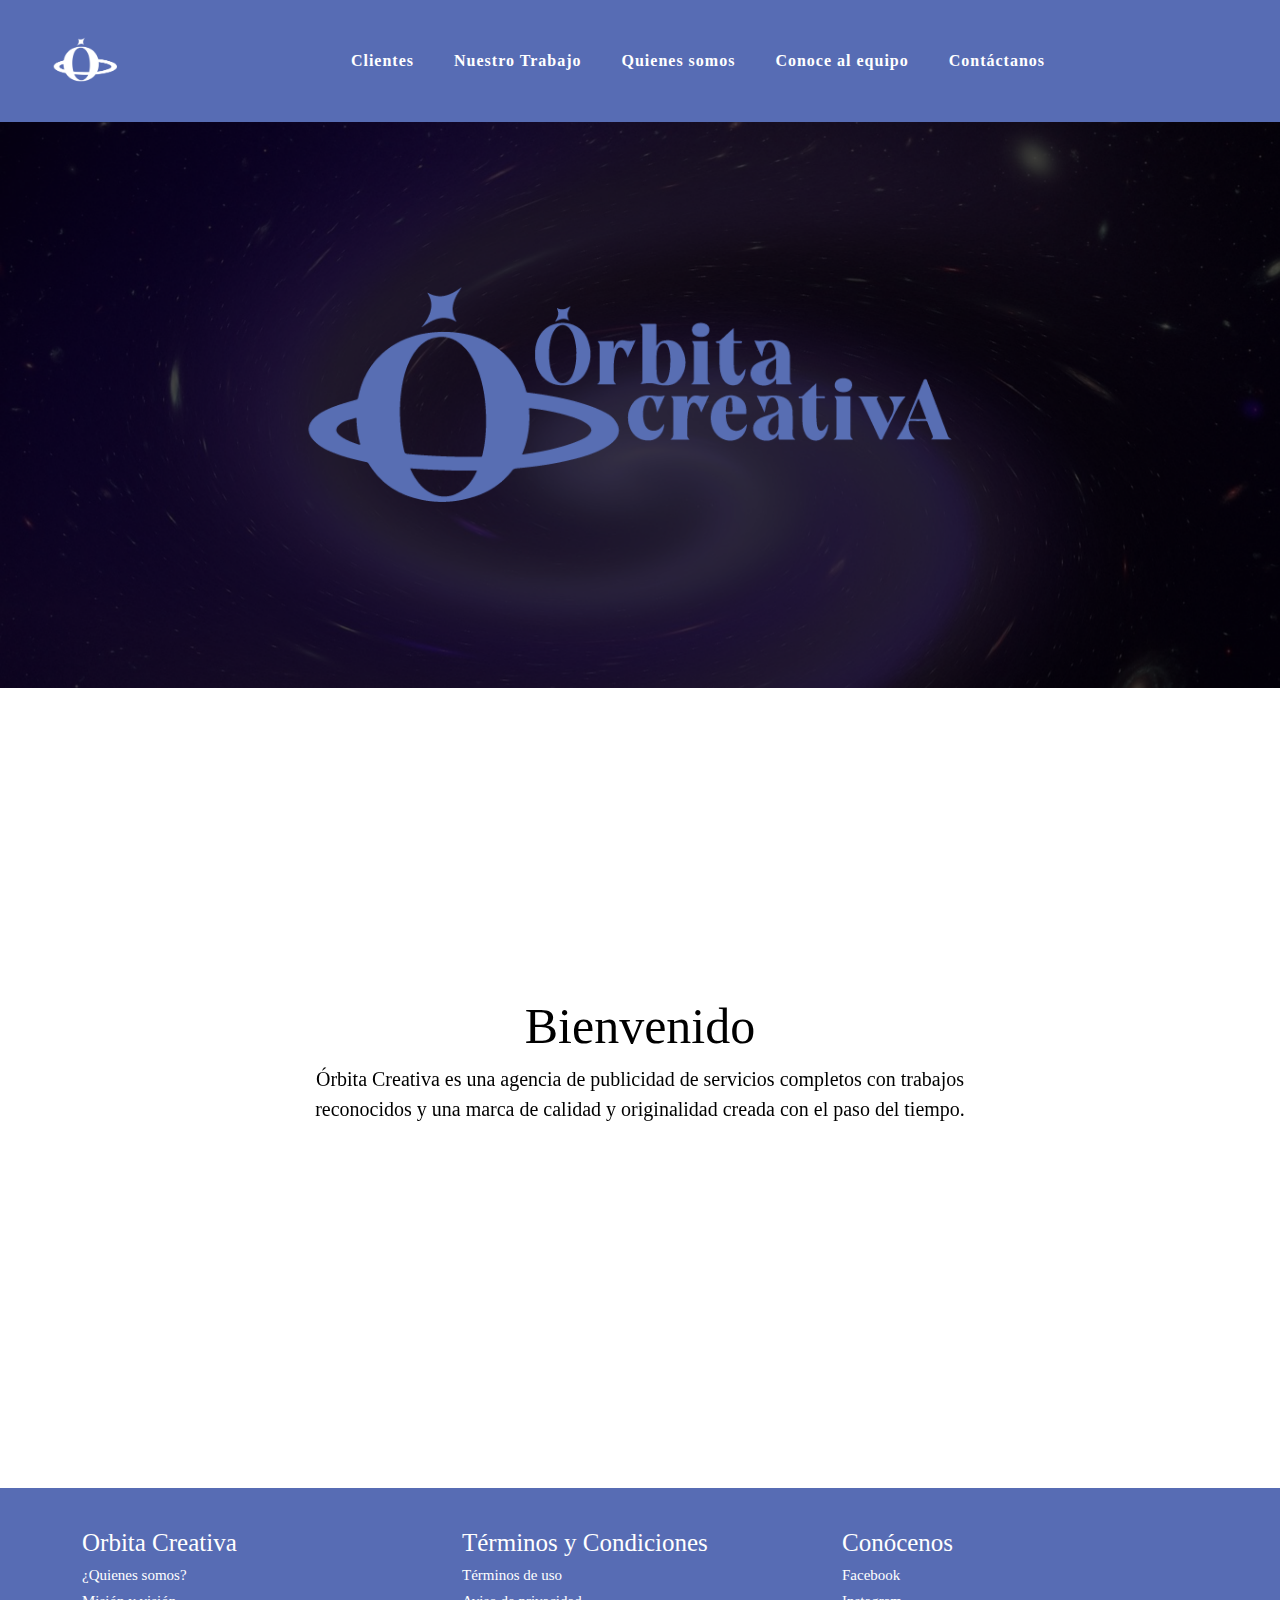
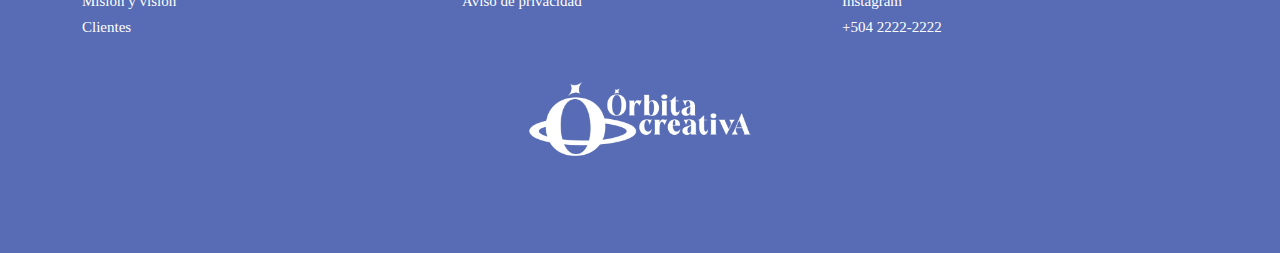
<file: index.html>
<!DOCTYPE html>
<html lang="en">
<head>
    <meta charset="UTF-8">
    <meta name="viewport" content="width=device-width, initial-scale=1.0">
    <title>Home | Orbita Creativa</title>
    <link rel="stylesheet" href="css/bootstrap.min.css">
    <link rel="stylesheet" href="css/bootstrap-custom.css">
    <link rel="stylesheet" href="css/style.css">
  
</head>
<body>
    <header>
		<div class="container-fluid">
			
			<nav class="navbar navbar-expand-lg navbar-light bg-light">
				<a class="navbar-brand" href="index.html">
					<img src="img/orbita_logo_blanco_fondomorado.png" alt="logo" class="img-fluid" width="100px">
				</a>
				
				<button class="navbar-toggler" type="button" data-bs-toggle="collapse"
				data-bs-target="#navbar" aria-controls="navbar" aria-expanded="false"
				aria-label="Toggle navigation">
					<i class="las la-bars"></i>
				</button>
				
				<div class="collapse navbar-collapse" id="navbar">
					<ul class="navbar-nav mx-auto">
						<li class="nav-item">
							<a class="nav-link" href="index.html">Clientes</a>
						</li>
						<li class="nav-item">
							<a class="nav-link" href="productos.html">Nuestro Trabajo</a>
						</li>
						<li class="nav-item">
							<a class="nav-link" href="quienes_somos.html">Quienes somos</a>
						</li>
						<li class="nav-item">
							<a class="nav-link" href="#">Conoce al equipo</a>
						</li>
						<li class="nav-item">
							<a class="nav-link" href="#">Contáctanos</a>
						</li>
						
					</ul>
					
				
				</div>
				
			</nav>

			
		</div>
	</header>
	</header>

    <section id="oc">
        <div class="container text-center">
		
			<img src="img/logo_morado.png" alt="logo Orbita Creativa" class="img-fluid" width="800px">
			
		</div>
    </section>

    <section id="bienvenido">
        <div id="carouselExampleCaptions" class="carousel slide">
			<div class="carousel-indicators">
				<button type="button" data-bs-target="#carouselExampleCaptions" data-bs-slide-to="0" class="active" aria-current="true" aria-label="Slide 1"></button>
				<button type="button" data-bs-target="#carouselExampleCaptions" data-bs-slide-to="1" aria-label="Slide 2"></button>
				<button type="button" data-bs-target="#carouselExampleCaptions" data-bs-slide-to="2" aria-label="Slide 3"></button>
                <button type="button" data-bs-target="#carouselExampleCaptions" data-bs-slide-to="3" aria-label="Slide 4"></button>
                <button type="button" data-bs-target="#carouselExampleCaptions" data-bs-slide-to="4" aria-label="Slide 5"></button>
			</div>
			
			<div class="carousel-inner">
				<div class="carousel-item active">
					<div class="overlay">
					  <div class="carousel-caption d-none d-md-block">
							<h5 class="subtitulo">Bienvenido</h5>
							<p class="parrafo">Órbita Creativa es una agencia de publicidad de servicios completos con trabajos reconocidos  y una marca de calidad y originalidad creada con el paso del tiempo.</p>
					  </div>
					</div>
				</div>
				
				<div class="carousel-item">
					<div class="overlay">
					  <div class="carousel-caption d-none d-md-block">
							<h5 class="subtitulo">Preguntas Frecuentes</h5>
							<p class="parrafo">¿Te seintes perdido? Tal vez nuestrra sección de preguntas frecuentes pueda aclarar algunas de tus dudas.</p>
                            <a class="parrafo" href="#">Ver más</a>
					  </div>
					</div>
				</div>
				
				<div class="carousel-item">
					<div class="overlay">
					  <div class="carousel-caption d-none d-md-block">
							<h5 class="subtitulo">Productos y Servicios</h5>
							<p class="parrafo">En Órbita Creativa nos dedicamos a hacer muchas cosas, echa un vistazo a nuestra lista de producttos y servicios. Estamos seguros de que encontrarás algo de tu interés.</p>
                            <a class="parrafo" href="servicios.html">Ver más</a>
					  </div>
					</div>
				</div>

                <div class="carousel-item">
					<div class="overlay">
					  <div class="carousel-caption d-none d-md-block">
							<h5 class="subtitulo">Novedades</h5>
							<p class="parrafo">¿Qué hay de nuevo? Nuesra agencia se caracteriza por la vanguardia y ser punta de lanza. Entra en nuestro apartado de novedades para que sepas más sobre las últimas cosas en las que estamos trabajando.</p>
                            <a class="parrafo" href="#">Ver más</a>
                        </div>
					</div>
				</div>

                <div class="carousel-item">
					<div class="overlay">
					  <div class="carousel-caption d-none d-md-block">
							<h5 class="subtitulo">Blog</h5>
							<p class="parrafo">Encuentra temas de inetrés sobre la publicidad y los  medios. En Órbita Creativa amamos lo que hacemos, tanto que queremos comunicarselo a  todo el mundo mediante nuestro nuevo blog semanal.</p>
                            <a class="parrafo" href="#">Ver más</a>
					  </div>
					</div>
				</div>
			</div>
			
			<button class="carousel-control-prev" type="button" data-bs-target="#carouselExampleCaptions" data-bs-slide="prev">
			<span class="carousel-control-prev-icon" aria-hidden="true"></span>
			<span class="visually-hidden">Previous</span>
			</button>
			
			<button class="carousel-control-next" type="button" data-bs-target="#carouselExampleCaptions" data-bs-slide="next">
			<span class="carousel-control-next-icon" aria-hidden="true"></span>
			<span class="visually-hidden">Next</span>
			</button>
			
		</div>
    </section>


    <footer>
        <div class="container">
		    <div class="row">
			    <article class="col-lg-4 col-sm-4 col-12">
                    <h2>Orbita Creativa</h2>
                    <h3>¿Quienes somos?</h3>
                    <h4>Misión y visión</h4>
                    <h5>Clientes</h5>
                
                </article>
                <article class="col-lg-4 col-sm-4 col-12">
                    <h2>Términos y Condiciones</h2>
                    <h3>Términos de uso</h3>
                    <h4>Aviso de privacidad</h4>
                </article>
                <article class="col-lg-4 col-sm-4 col-12">
                    <h2>Conócenos</h2>
                    <h3>Facebook</h3>
                    <h4>Instagram</h4>
                    <h5>+504 2222-2222</h5>
                </article>
		    </div>
        </div>

        <div class="container text-center">
		    <img src="img/logo_blanco.png" alt="logo" class="img-fluid" width="300px">
        </div>
	</footer>







    <script src="js/jquery.min.js"></script>
	<script src="js/bootstrap.min.js"></script>






</body>
</html>
</file>
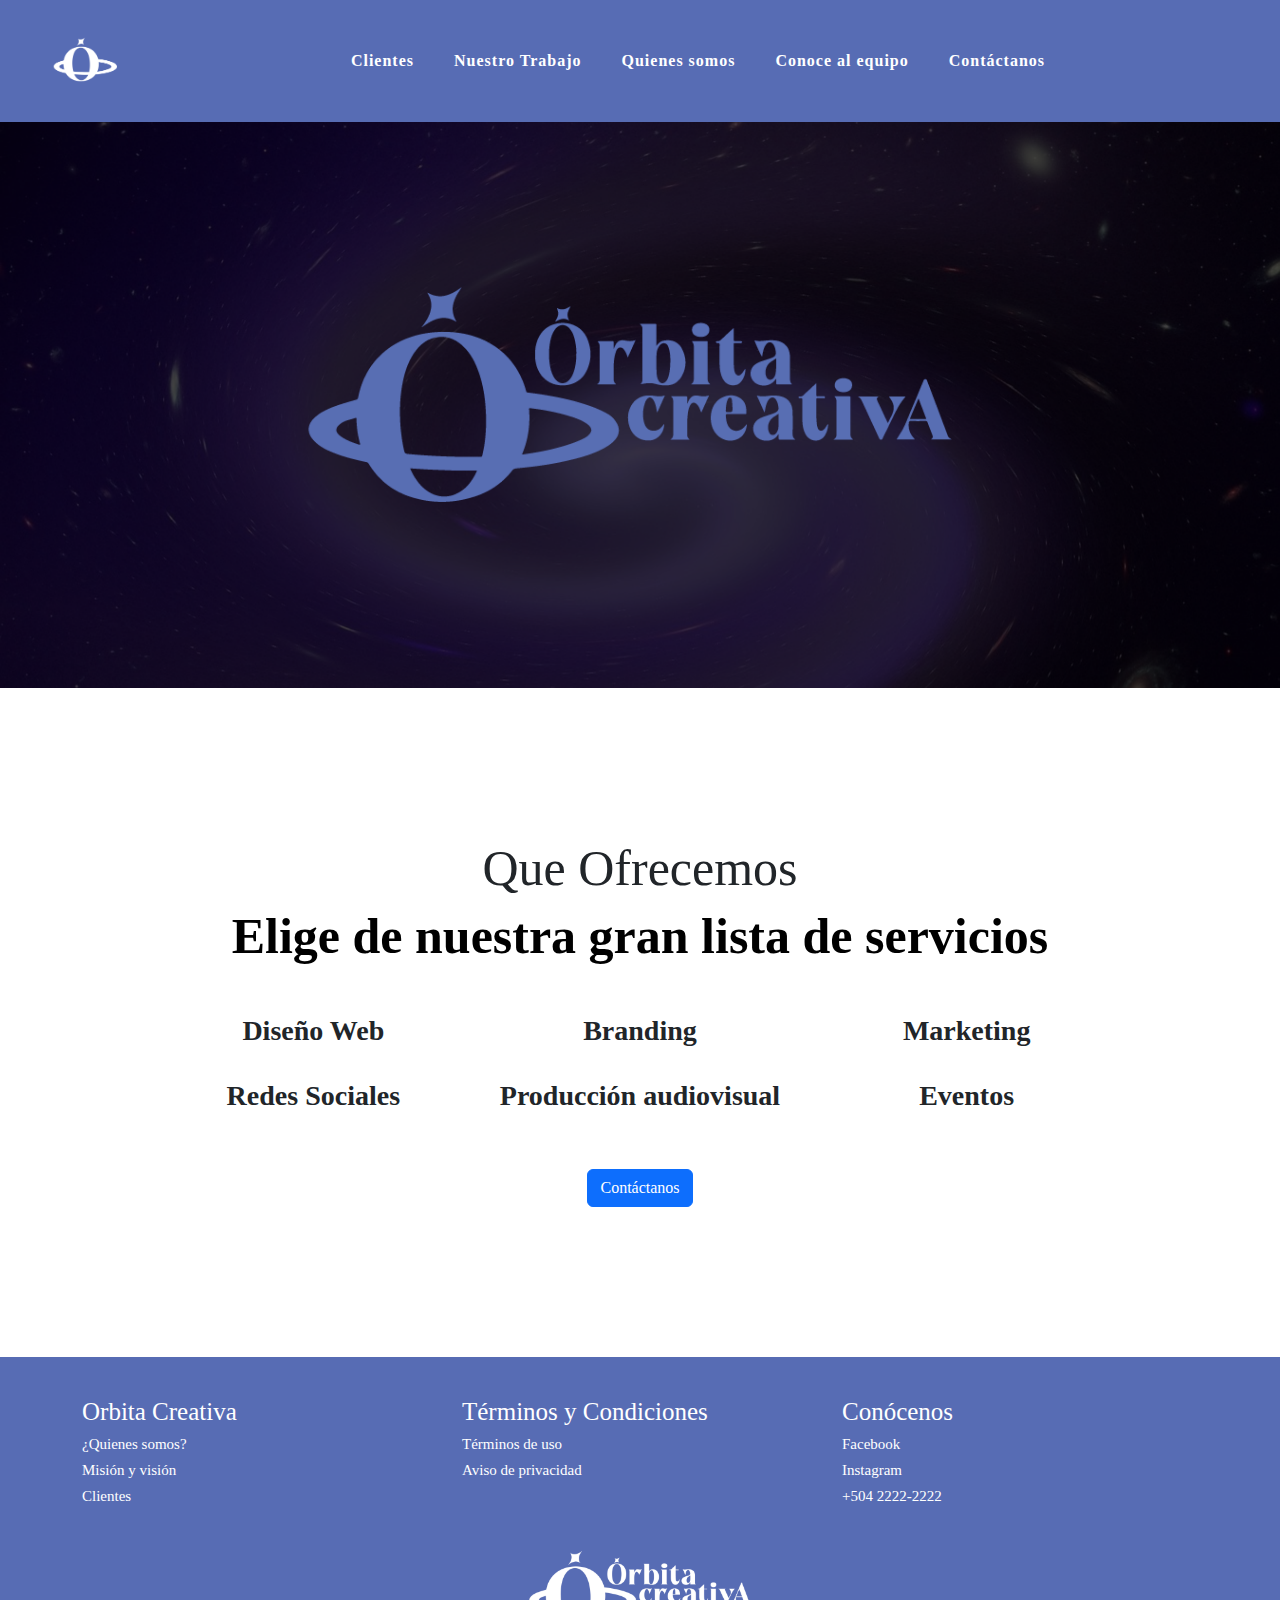
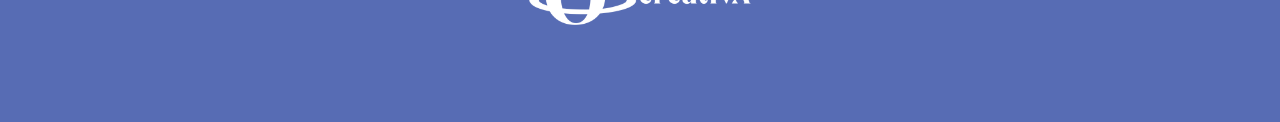
<file: servicios.html>
<!DOCTYPE html>
<html lang="en">
<head>
    <meta charset="UTF-8">
    <meta name="viewport" content="width=device-width, initial-scale=1.0">
    <title>Home | Orbita Creativa</title>
    <link rel="stylesheet" href="css/bootstrap.min.css">
	<link rel="stylesheet" href="css/bootstrap-custom.css">
    <link rel="stylesheet" href="css/style.css">
</head>
<body>
    <header>
		<div class="container-fluid">
			
			<nav class="navbar navbar-expand-lg navbar-light bg-light">
				<a class="navbar-brand" href="index.html">
					<img src="img/orbita_logo_blanco_fondomorado.png" alt="logo" class="img-fluid" width="100px">
				</a>
				
				<button class="navbar-toggler" type="button" data-bs-toggle="collapse"
				data-bs-target="#navbar" aria-controls="navbar" aria-expanded="false"
				aria-label="Toggle navigation">
					<i class="las la-bars"></i>
				</button>
				
				<div class="collapse navbar-collapse" id="navbar">
					<ul class="navbar-nav mx-auto">
						<li class="nav-item">
							<a class="nav-link" href="index.html">Clientes</a>
						</li>
						<li class="nav-item">
							<a class="nav-link" href="productos.html">Nuestro Trabajo</a>
						</li>
						<li class="nav-item">
							<a class="nav-link" href="quienes_somos.html">Quienes somos</a>
						</li>
						<li class="nav-item">
							<a class="nav-link" href="#">Conoce al equipo</a>
						</li>
						<li class="nav-item">
							<a class="nav-link" href="#">Contáctanos</a>
						</li>
						
					</ul>
					
				
				</div>
				
			</nav>

			
		</div>
	</header>
	</header>


    <section id="oc">
        <div class="container text-center">
		
			<img src="img/logo_morado.png" alt="logo Orbita Creativa" class="img-fluid" width="800px">
			
		</div>
    </section>

    <section id="bienvenido">
        <div class="container text-center">
		
	
	<h2 class="titulo">Que Ofrecemos</h2>
			<h4 class="subtitulo mb-5"><b>Elige de nuestra gran lista de servicios</b></h4>
			
			<div class="row">
			
				<article class="col-lg-4 col-sm-4 col-12">
					<h3><b>Diseño Web</b></h3>
				</article>
				
				<article class="col-lg-4 col-sm-4 col-12">
					<h3><b>Branding</b></h3>
				</article>
				
				<article class="col-lg-4 col-sm-4 col-12">
					<h3><b>Marketing</b></h3>
				</article>
			
			</div>
			
			<div class="row mt-4">
			
				<article class="col-lg-4 col-sm-4 col-12">
					<h3><b>Redes Sociales</b></h3>
				</article>
				
				<article class="col-lg-4 col-sm-4 col-12">
				<h3><b>Producción audiovisual</b></h3>
				</article>
			
				<article class="col-lg-4 col-sm-4 col-12">
					<h3><b>Eventos</b></h3>
				</article>
			
			</div>
			
			<div class="text-center">
				<a href="#" class="btn btn-primary mt-5">Contáctanos</a>
			</div>
		</div>
	</section>
			
	<section id="cta" class="section">
		<div class="container">
			
			
	
			</div>
		
	</section>
	
	
	
	
	<footer>
        <div class="container">
		    <div class="row">
			    <article class="col-lg-4 col-sm-4 col-12">
                    <h2>Orbita Creativa</h2>
                    <h3>¿Quienes somos?</h3>
                    <h4>Misión y visión</h4>
                    <h5>Clientes</h5>
                
                </article>
                <article class="col-lg-4 col-sm-4 col-12">
                    <h2>Términos y Condiciones</h2>
                    <h3>Términos de uso</h3>
                    <h4>Aviso de privacidad</h4>
                </article>
                <article class="col-lg-4 col-sm-4 col-12">
                    <h2>Conócenos</h2>
                    <h3>Facebook</h3>
                    <h4>Instagram</h4>
                    <h5>+504 2222-2222</h5>
                </article>
		    </div>
        </div>

        <div class="container text-center">
		    <img src="img/logo_blanco.png" alt="logo" class="img-fluid" width="300px">
        </div>
	</footer>
	
			
</body>
</html>
</file>
<file: css/style.css>
@import url();


:root{
    --morado: #576CB4;
    --color-naranja: #F59A59;
}


body{
font-family: Roc Grotesk;
font-size: 20px;

}

header{
background-color: var(--morado);
padding: 20px;

}

footer{
    background-color: var(--morado);
    padding: 40px;
    color: #fff;
    
}

footer h2{
font-size: 25px;
}

footer h3,h4,h5{
    font-size: 15px;
}

.titulo{
    font-family: Gratina;
    font-size: 50px;
}

.subtitulo{
    font-family: Gratina;
    font-size: 50px;
    color: black;
}

.parrafo{
    color: black;
}

.nav{
    font-family: Roc Grotesk;
    font-size: 20px;
    color: #fff;
}


#oc{
background-image: url(../img/fondo_logo.png);
background-position: top center;
background-size: cover;

}

#bienvenido{
padding: 150px;

}

#navbar{
    background-color: var(--morado);
}
</file>
